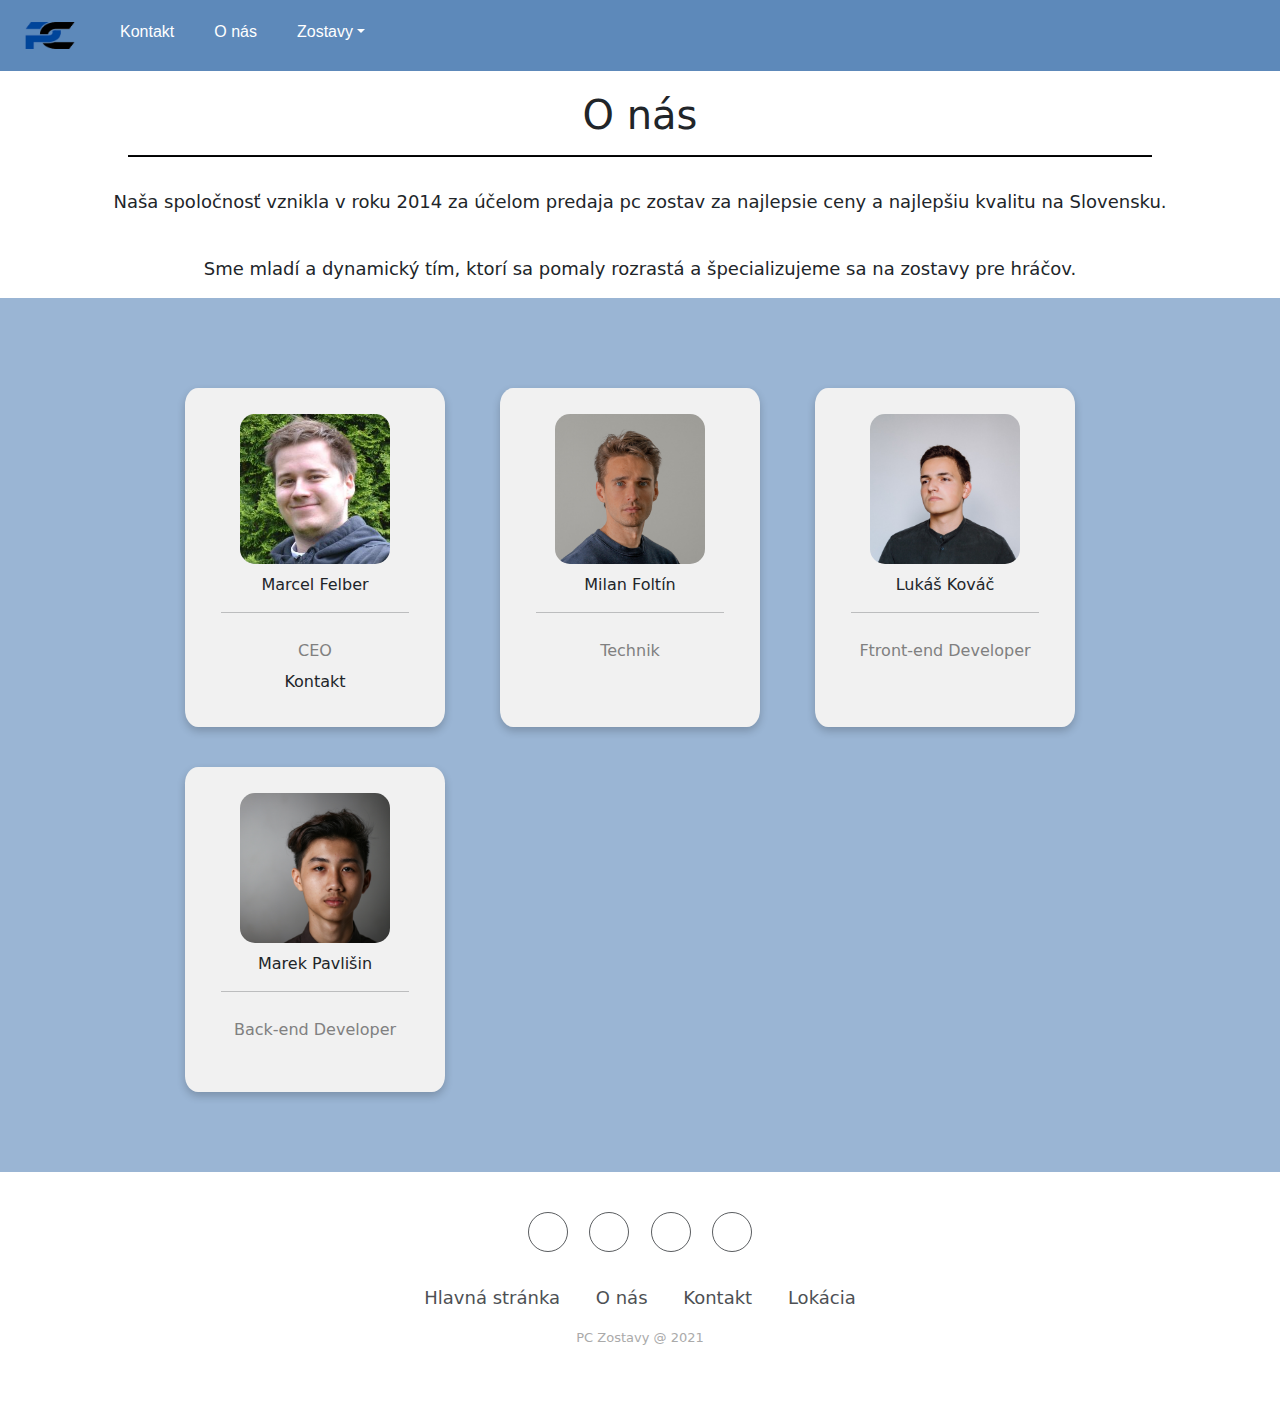
<file: about.html>
<!DOCTYPE html>
<html lang="en">

<head>
    <meta charset="UTF-8">
    <meta http-equiv="X-UA-Compatible" content="IE=edge">
    <meta name="viewport" content="width=device-width, initial-scale=1.0"> <!-- responzivnost stranky -->
    <link rel="stylesheet" href="style.css"> <!-- styly stranky -->
    <link href="https://cdn.jsdelivr.net/npm/bootstrap@5.1.2/dist/css/bootstrap.min.css" rel="stylesheet">    <!--  Bootstrap-->
    <script src="https://cdn.jsdelivr.net/npm/bootstrap@5.1.2/dist/js/bootstrap.bundle.min.js"></script>    <!--  Bootstrap-->
    <link rel="stylesheet" href="https://cdnjs.cloudflare.com/ajax/libs/font-awesome/6.0.0-beta3/css/all.min.css"
        integrity="sha512-Fo3rlrZj/k7ujTnHg4CGR2D7kSs0v4LLanw2qksYuRlEzO+tcaEPQogQ0KaoGN26/zrn20ImR1DfuLWnOo7aBA=="
        crossorigin="anonymous" referrerpolicy="no-referrer" />
    <script src="https://ajax.googleapis.com/ajax/libs/jquery/3.5.1/jquery.min.js"></script> <!--  Bootstrap-->
    <script src="https://maxcdn.bootstrapcdn.com/bootstrap/3.4.1/js/bootstrap.min.js"></script> <!--  Bootstrap-->
    <title>O nás</title> <!-- nazov -->
    <link rel="icon" type="image/x-icon" href="./images/favicon.png"> <!-- male logo v rohu v karte -->
</head>

<body>

    <div class="nav">
        <div class="logo">
            <a href="index.html"><img src="./images/favicon.png" alt="Logo" style="width:100px;"></a>            <!-- logo firmy -->
        </div>
        <ul>
            <li><a href="contacts.html">Kontakt</a></li>
            <li><a href="about.html">O nás</a></li>
        </ul>
        <!-- Dropdown  -->
        <li class="nav-item dropdown">
            <a class="nav-link dropdown-toggle" role="button" data-bs-toggle="dropdown">Zostavy</a>
            <ul class="dropdown-menu">

                <li><a class="dropdown-item" href="herne.html" style="background-color: #5d89ba;">Herné</a></li>

            </ul>
        </li>

    </div>

    <h1 style="text-align: center; padding-top: 20px;">O nás</h1>
    <div class="hr1">
        <hr>
    </div>
    <br>
    <p style="text-align: center; font-size: large;">Naša spoločnosť vznikla v roku 2014 za účelom predaja pc zostav za
        najlepsie ceny a najlepšiu kvalitu na Slovensku.</p><br>
    <p style="text-align: center; font-size: large;">Sme mladí a dynamický tím, ktorí sa pomaly rozrastá a
        špecializujeme sa na zostavy pre hráčov.</p>


    <!--  Members -->
    <div class="cards-bacground">
        <div class="about-row">

            <div class="grid-container">
                <div class="card-item">
                    <div class="about-content">
                        <img src="./images/CEO.jpg" alt="pc1" class="about-img">
                        <div class="p">Marcel Felber
                            <hr>
                        </div>
                        <div class="title">CEO</div>
                        <button type="button" onclick="alert('0917 433 257')" class="btn">Kontakt</button>
                    </div>
                </div>
                <div class="card-item">
                    <div class="about-content">
                        <img src="./images/member1.jpg" alt="pc1" class="about-img">
                        <div class="p">Milan Foltín
                            <hr>
                        </div>
                        <div class="title">Technik</div>
                    </div>
                </div>
                <div class="card-item">
                    <div class="about-content">
                        <img src="./images/member2.jpg" alt="pc1" class="about-img">
                        <div class="p">Lukáš Kováč
                            <hr>
                        </div>
                        <div class="title">Ftront-end Developer</div>
                    </div>
                </div>
                <div class="card-item">
                    <div class="about-content">
                        <img src="./images/member3.jpg" alt="pc1" class="about-img">
                        <div class="p">Marek Pavlišin
                            <hr>
                        </div>
                        <div class="title">Back-end Developer</div>
                        <br>
                    </div>
                </div>
            </div>
        </div>
    </div>

    <!--  Members -->

    <!--  Footer -->
    <section class="footer">
        <div class="social">
            <a href="https://www.instagram.com/" data-toggle="tooltip" title="Instagram"><i
                    class="fab fa-instagram"></i></a>
            <a href="https://sk-sk.facebook.com/" data-toggle="tooltip" title="Facebook"><i
                    class="fab fa-facebook"></i></a>
            <a href="https://twitter.com/?lang=sk" data-toggle="tooltip" title="Twitter"><i
                    class="fab fa-twitter"></i></a>
            <a href="https://www.twitch.tv/" data-toggle="tooltip" title="Twitch"><i class="fab fa-twitch"></i></a>
        </div>
        <ul class="list">
            <li>
                <a href="index.html">Hlavná stránka</a>
            </li>
            <li>
                <a href="about.html">O nás</a>
            </li>
            <li>
                <a href="contacts.html">Kontakt</a>
            </li>
            <li>
                <a href="contacts.html">Lokácia</a>
            </li>
        </ul>
        <p class="copyright">
            PC Zostavy @ 2021
        </p>

    </section>



    <script>
        $(document).ready(function () {
            $('[data-toggle="tooltip"]').tooltip();
        });
    </script>


    <!--  Footer -->












</body>

</html>
</file>
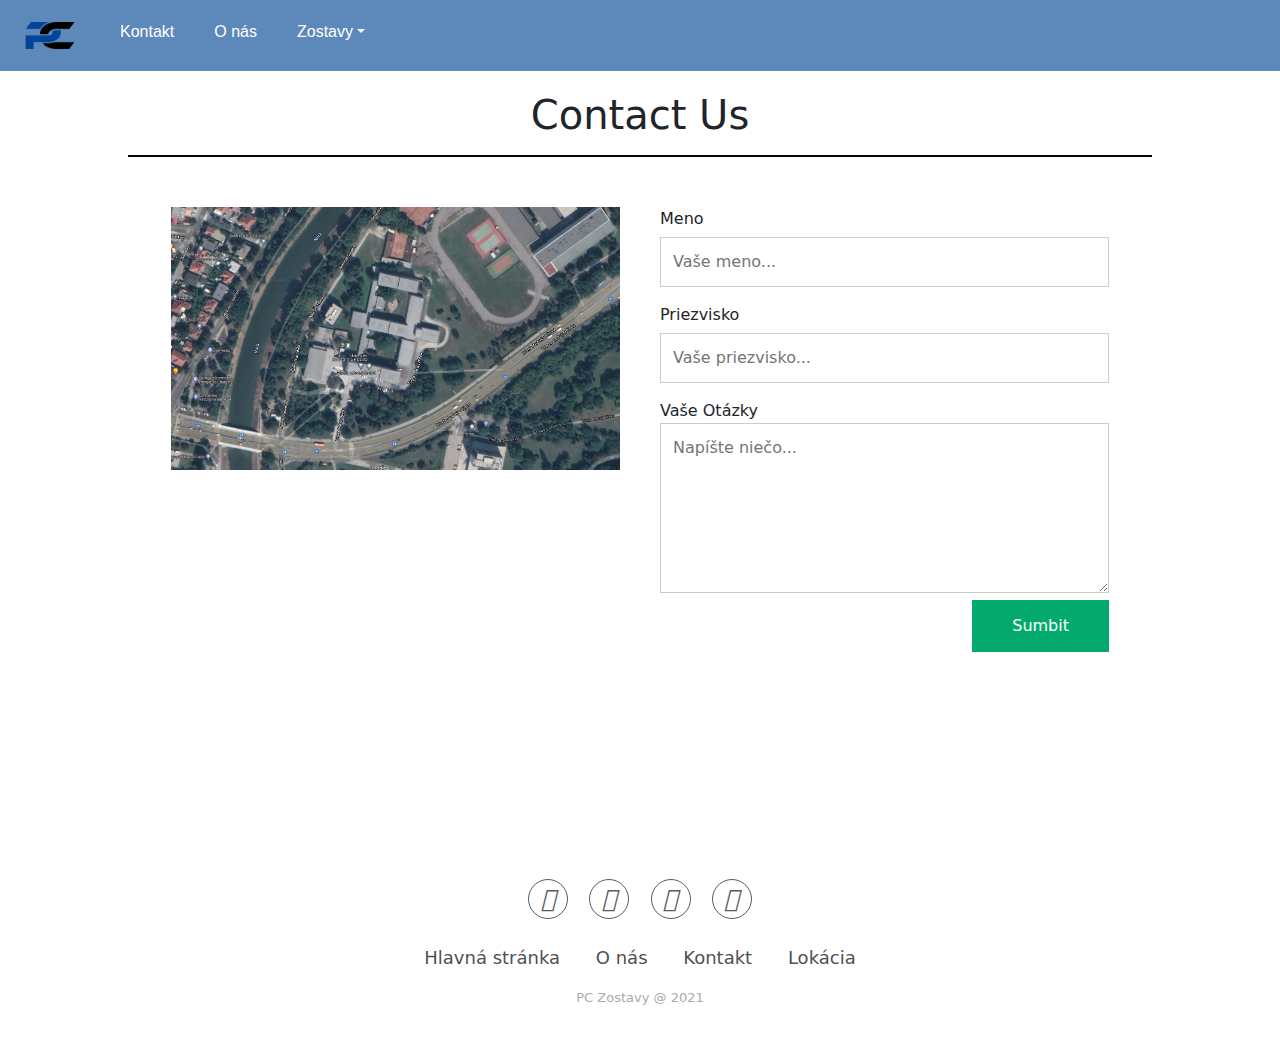
<file: contacts.html>
<!DOCTYPE html>
<html lang="en">

<head>
    <meta charset="UTF-8">
    <meta http-equiv="X-UA-Compatible" content="IE=edge">
    <meta name="viewport" content="width=device-width, initial-scale=1"> <!-- responzivnost stranky -->
    <link rel="stylesheet" href="style.css"> <!-- styly stranky -->
    <link href="https://cdn.jsdelivr.net/npm/bootstrap@5.1.2/dist/css/bootstrap.min.css" rel="stylesheet">    <!--  Bootstrap-->
    <script src="https://cdn.jsdelivr.net/npm/bootstrap@5.1.2/dist/js/bootstrap.bundle.min.js"></script>    <!--  Bootstrap-->
    <link rel="stylesheet" href="https://cdnjs.cloudflare.com/ajax/libs/font-awesome/4.7.0/css/font-awesome.min.css">
    <link rel="stylesheet" href="https://cdnjs.cloudflare.com/ajax/libs/font-awesome/4.7.0/css/font-awesome.min.css">
    <link rel="stylesheet" href="https://cdnjs.cloudflare.com/ajax/libs/font-awesome/6.0.0-beta3/css/all.min.css"
        integrity="sha512-Fo3rlrZj/k7ujTnHg4CGR2D7kSs0v4LLanw2qksYuRlEzO+tcaEPQogQ0KaoGN26/zrn20ImR1DfuLWnOo7aBA=="
        crossorigin="anonymous" referrerpolicy="no-referrer" />
    <title>Kontakt</title> <!-- nazov -->
    <link rel="icon" type="image/x-icon" href="./images/favicon.png"> <!-- male logo v rohu v karte -->
</head>

<body>

    <div class="nav">
        <div class="logo">
            <a href="index.html"><img src="./images/favicon.png" alt="Logo" style="width:100px;"></a>            <!-- logo firmy -->
        </div>
        <ul>
            <li><a href="contacts.html">Kontakt</a></li>
            <li><a href="about.html">O nás</a></li>

        </ul>
        <!-- Dropdown  -->
        <li class="nav-item dropdown">
            <a class="nav-link dropdown-toggle" role="button" data-bs-toggle="dropdown">Zostavy</a>
            <ul class="dropdown-menu">


                <li><a class="dropdown-item" href="herne.html" style="background-color: #5d89ba;">Herné</a></li>

            </ul>

    </div>


    <h1 style="text-align: center; padding-top: 20px;">Contact Us</h1>
    <div class="hr1">
        <hr>
    </div>




    <!-- mapa a formular s tlacidlom v JS ktore je nastilovane v css pod nazvom button...-->

    <div class="float-container">
        <div class="float-child">
            <img src="./images/map.jpg" alt="map">
        </div>
        <div class="float-child">
            <label form="fname">Meno</label>
            <input type="text" id="fname" name="firstname" placeholder="Vaše meno...">
            <label for="lname">Priezvisko</label>
            <input type="text" id="lname" name="lastname" placeholder="Vaše priezvisko...">
            <label form="subject">Vaše Otázky</label>
            <textarea id="subject" name="subject" placeholder="Napíšte niečo..." style="height:170px"></textarea>
            <button onclick="myFunction()">Sumbit</button>
        </div>



        <!-- JS na tlacidlo ktore mi napise pod submit ze som kontaktoval a da alert na obrazvku -->
        <!-- Kreatívny bod-->
        <p id="btn"></p>

        <script>
            function myFunction() {
                var txt;
                var r = confirm("Thanks for contact us!");
                if (r == true) {                        // ak som klikol na confirm tak mi to vypise pod submit You have successfully contacted us!
                    txt = "You have successfully contacted us!";
                } else {
                    txt = "You pressed Cancel!"; // ak som klikol na cancel tak mi vypise pod submit You pressed Cancel!
                }
                document.getElementById("btn").innerHTML = txt; // tuto mi to vypise
            }
        </script>

    </div>
    <br>
    <br>
    <br>
    <br>
    <br>
    <br>

    <!--  Footer -->
    <section class="footer">
        <div class="social">
            <a href="https://www.instagram.com/" data-toggle="tooltip" title="Instagram"><i
                    class="fab fa-instagram"></i></a>
            <a href="https://sk-sk.facebook.com/" data-toggle="tooltip" title="Facebook"><i
                    class="fab fa-facebook"></i></a>
            <a href="https://twitter.com/?lang=sk" data-toggle="tooltip" title="Twitter"><i
                    class="fab fa-twitter"></i></a>
            <a href="https://www.twitch.tv/" data-toggle="tooltip" title="Twitch"><i class="fab fa-twitch"></i></a>
        </div>
        <ul class="list">
            <li>
                <a href="index.html">Hlavná stránka</a>
            </li>
            <li>
                <a href="about.html">O nás</a>
            </li>
            <li>
                <a href="contacts.html">Kontakt</a>
            </li>
            <li>
                <a href="contacts.html">Lokácia</a>
            </li>
        </ul>
        <p class="copyright">
            PC Zostavy @ 2021
        </p>

    </section>



    <script>
        $(document).ready(function () {
            $('[data-toggle="tooltip"]').tooltip();
        });
    </script>

    <!--  Footer -->


</body>

</html>
</file>
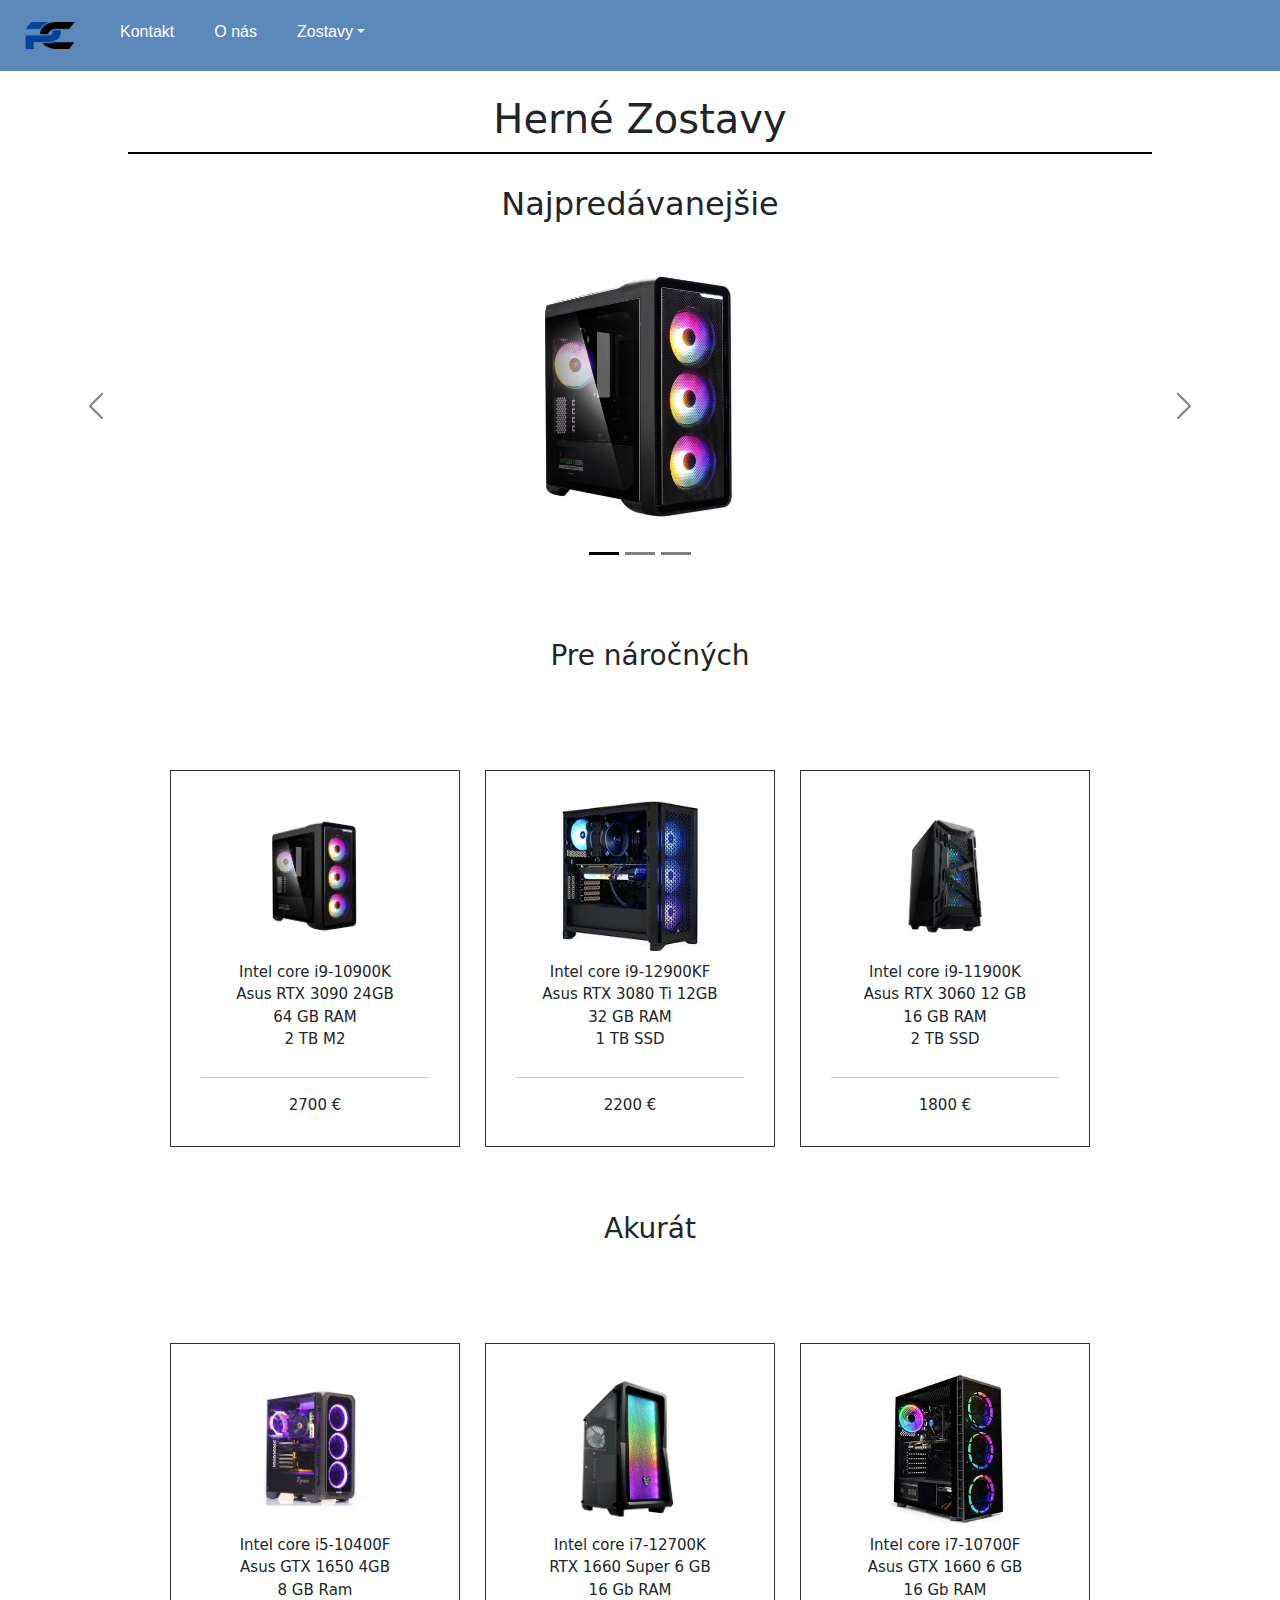
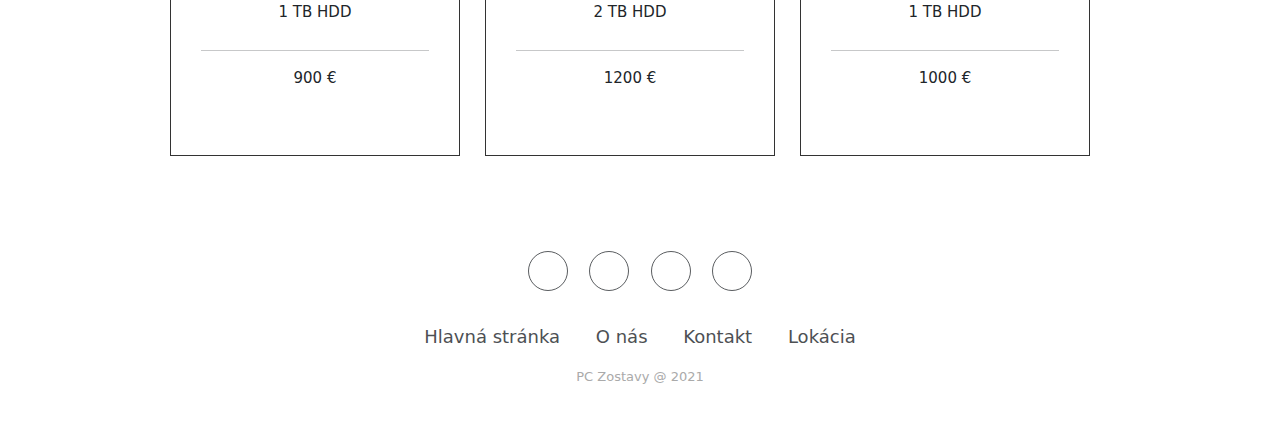
<file: herne.html>
<!DOCTYPE html>
<html lang="en">

<head>
    <meta charset="UTF-8">
    <meta http-equiv="X-UA-Compatible" content="IE=edge">
    <meta name="viewport" content="width=device-width, initial-scale=1.0"> <!-- responzivnost stranky -->
    <link rel="stylesheet" href="style.css"> <!-- styly stranky -->
    <link href="https://cdn.jsdelivr.net/npm/bootstrap@5.1.2/dist/css/bootstrap.min.css" rel="stylesheet">    <!--  Bootstrap-->
    <script src="https://cdn.jsdelivr.net/npm/bootstrap@5.1.2/dist/js/bootstrap.bundle.min.js"></script>    <!--  Bootstrap-->
    <link rel="stylesheet" href="https://cdnjs.cloudflare.com/ajax/libs/font-awesome/6.0.0-beta3/css/all.min.css"
        integrity="sha512-Fo3rlrZj/k7ujTnHg4CGR2D7kSs0v4LLanw2qksYuRlEzO+tcaEPQogQ0KaoGN26/zrn20ImR1DfuLWnOo7aBA=="
        crossorigin="anonymous" referrerpolicy="no-referrer" />
    <title>Herné Zostavy</title> <!-- nazov -->
    <link rel="icon" type="image/x-icon" href="./images/favicon.png"> <!-- male logo v rohu v karte -->
</head>

<body>

    <div class="nav">
        <div class="logo">
            <a href="index.html"><img src="./images/favicon.png" alt="Logo" style="width:100px;"></a>            <!-- logo firmy -->
        </div>
        <ul>
            <li><a href="contacts.html">Kontakt</a></li>
            <li><a href="about.html">O nás</a></li>
        </ul>
        <!-- Dropdown  -->
        <li class="nav-item dropdown">
            <a class="nav-link dropdown-toggle" role="button" data-bs-toggle="dropdown">Zostavy</a>
            <ul class="dropdown-menu">


                <li><a class="dropdown-item" href="herne.html" style="background-color: #5d89ba;">Herné</a></li>

            </ul>
        </li>

    </div>
    <br>


    <h1 style="text-align: center;">Herné Zostavy </h1>

    <div class="hr1"></div>

    <br>
    <div class="h2">
        <h2>Najpredávanejšie</h2>
    </div>
    <!-- Carousel-->
    <div id="carousel-herne-pc" class="carousel carousel-dark slide " data-bs-ride="carousel">
        <div class="carousel-indicators">
            <button type="button" data-bs-target="#carousel-herne-pc" data-bs-slide-to="0" class="active"
                aria-current="true" aria-label="Slide 1"></button>
            <button type="button" data-bs-target="#carousel-herne-pc" data-bs-slide-to="1"
                aria-label="Slide 2"></button>
            <button type="button" data-bs-target="#carousel-herne-pc" data-bs-slide-to="2"
                aria-label="Slide 3"></button>
        </div>
        <div class="carousel-inner">
            <div class="carousel-item active" data-bs-interval="2000">
                <img src="./images/gameingpc1.jpg" alt="pc1">
            </div>
            <div class="carousel-item" data-bs-interval="2000">
                <img src="./images/gameingpc2.jpg" alt="pc2">
            </div>
            <div class="carousel-item" data-bs-interval="2000">
                <img src="./images/gameingpc4.jpg" alt="pc3">
            </div>
        </div>

        <!-- loop sipiek, v pravo do lava a na zaciatok-->
        <button class="carousel-control-prev" type="button" data-bs-target="#carousel-herne-pc" data-bs-slide="prev">
            <span class="carousel-control-prev-icon" aria-hidden="true"></span>
            <span class="visually-hidden">Previous</span>
        </button>
        <button class="carousel-control-next" type="button" data-bs-target="#carousel-herne-pc" data-bs-slide="next">
            <span class="carousel-control-next-icon" aria-hidden="true"></span>
            <span class="visually-hidden">Next</span>
        </button>
    </div>
    <!-- Carousel -->

    <br>
    <br>


    <!--  Portfolio -->
    <div class="layout-row">
        <h3>Pre náročných</h3>
        <br>
        <div class="grid-container">
            <div class="grid-item">
                <div class="content">
                    <img src="./images/gameingpc1.jpg" alt="pc1">
                    <p>Intel core i9-10900K<br>Asus RTX 3090 24GB<br>64 GB RAM<br>2 TB M2
                        <hr> 2700 €
                </div>
            </div>
            <div class="grid-item">
                <div class="content">
                    <img src="./images/gameingpc3.jpg" alt="pc3">
                    <p>Intel core i9-12900KF<br>Asus RTX 3080 Ti 12GB<br>32 GB RAM<br>1 TB SSD
                        <hr> 2200 €
                </div>
            </div>
            <div class="grid-item">
                <div class="content">
                    <img src="./images/gameingpc2.jpg" alt="pc2">
                    <p>Intel core i9-11900K<br>Asus RTX 3060 12 GB<br>16 GB RAM<br>2 TB SSD
                        <hr> 1800 €
                </div>
            </div>
        </div>
    </div>

    <div class="layout-row">
        <h3>Akurát</h3>
        <br>
        <div class="grid-container">
            <div class="grid-item">
                <div class="content">
                    <img src="./images/gameingpc4.jpg" alt="pc4">
                    <p>Intel core i5-10400F<br>Asus GTX 1650 4GB <br>8 GB Ram <br> 1 TB HDD
                        <hr> 900 €
                    </p>
                </div>
            </div>
            <div class="grid-item">
                <div class="content">
                    <img src="./images/gameingpc5.jpg" alt="pc5">
                    <p>Intel core i7-12700K<br>RTX 1660 Super 6 GB<br>16 Gb RAM <br> 2 TB HDD
                        <hr> 1200 €
                    </p>
                </div>
            </div>
            <div class="grid-item">
                <div class="content">
                    <img src="./images/gameingpc6.jpg" alt="pc6">
                    <p>Intel core i7-10700F<br>Asus GTX 1660 6 GB<br>16 Gb RAM <br> 1 TB HDD
                        <hr> 1000 €
                    </p>
                </div>
            </div>
        </div>
    </div>

    <!--  Portfolio -->


    <!--  Footer -->
    <section class="footer">
        <div class="social">
            <a href="https://www.instagram.com/" data-toggle="tooltip" title="Instagram"><i
                    class="fab fa-instagram"></i></a>
            <a href="https://sk-sk.facebook.com/" data-toggle="tooltip" title="Facebook"><i
                    class="fab fa-facebook"></i></a>
            <a href="https://twitter.com/?lang=sk" data-toggle="tooltip" title="Twitter"><i
                    class="fab fa-twitter"></i></a>
            <a href="https://www.twitch.tv/" data-toggle="tooltip" title="Twitch"><i class="fab fa-twitch"></i></a>
        </div>
        <ul class="list">
            <li>
                <a href="index.html">Hlavná stránka</a>
            </li>
            <li>
                <a href="about.html">O nás</a>
            </li>
            <li>
                <a href="contacts.html">Kontakt</a>
            </li>
            <li>
                <a href="contacts.html">Lokácia</a>
            </li>
        </ul>
        <p class="copyright">
            PC Zostavy @ 2021
        </p>

    </section>
    <script>
        $(document).ready(function () {
            $('[data-toggle="tooltip"]').tooltip();
        });
    </script>
    <!--  Footer -->






</body>

</html>
</file>
<file: style.css>
/* male logo firmy*/  
.favicon{
  width: 100px;
}

/* index.html*/ /* navbar*/    
.logo{
  background-color:#5d89ba;
}
.nav{
  background-color: #5d89ba;
}
.nav ul {
  list-style-type: none;
  margin: 0;
  padding: 0;
  overflow: hidden;
  background-color:#5d89ba ;
 
}

.nav li {
  float: left;
  
}

.nav li a {
  display: block;
  color: white;
  text-align: center;
  padding:  20px 20px;
  text-decoration: none;
  font-family: Arial, Helvetica, sans-serif;
  
}

.nav a:hover{
  color: black;  
}



/* koniec navbar*/  

/* Carousel*/ 

#carousel-herne-pc .carousel-inner {
  text-align: center;
  height: 350px;
}

#carousel-herne-pc .carousel-item img {
  max-width: 280px;
  width: 280px; 
}

.carousel-item {
  height: 50rem; 
  color: white;
  font-family: Arial, Helvetica, sans-serif;
  position: relative;
}

.container {
 position: absolute;
  bottom: 0;
  left: 0;
  right: 0;
  padding-bottom: 50px;
}
      
.overlay-image{
  position: absolute;
  bottom: 0;
  left: 0;
  right: 0;
  top:0;
  background-position: center;
  background-size: cover; 
}


/* koniec carousel*/  
/* koniec index.html*/ 




.hr1{
  width: 80%;  
  height: 2px;  
  background-color: black;  
  margin-bottom: 7px;  
  margin-right: auto;  
  margin-left: auto;  
  margin-top: 9px;  
  border-width: 4px;  

}




/* ako vyzera text a text area */
input[type=text], select, textarea {
  width: 100%;
  padding: 12px;
  border: 1px solid #ccc;
  margin-top: 6px;
  margin-bottom: 16px;
  resize: vertical;
}

/* ako vyzera to tlacidlo Submit */
button[onclick="myFunction()"] {
  background-color: #04AA6D;
  color: white;
  padding: 14px 40px;
  border: none; 
  float: right;

}

/* ked pojdem na tlacidlo Submit zmeni mi farbu */
button[onclick="myFunction()"]:hover {
  background-color: #45a049;
}

.float-container {
  border: 3px solid white;
  padding: 20px;
  width: 80%;
  margin-left: auto;
  margin-right: auto;
  margin-top: auto;
}

.float-child {
  width: 50%;
  float: left;
  padding: 20px;
}  

.float-child img {
  width: 100%;
}

.float-container::after {
  content: "";
  clear: both;
  display: block;
}

/* responzivita mapy a formulara ked je sirka mensia ako 600px  */
@media screen and (max-width: 600px) {
  .float-child,input[type=submit] , .float-container {
    width: 100%;
    
  }
}






/* responzivita portfolia*/ 

@media screen and (min-width: 600px) {
  .layout-row {
    width: auto;
    margin-left: auto;
    margin-right: auto;
    text-align: center;
  }

  .grid-container {
    display: block;
    grid-column-gap: 20px;  
    padding: 10px;
  }
}

@media screen and (min-width: 1050px) {
  .layout-row {
    width: 1050px;
    margin-left: auto;
    margin-right: auto;
    text-align: center;
  }

  .grid-container {
    display: grid;
    grid-column-gap: 15px;  
    padding: 10px;
    grid-template-columns: repeat(auto-fit, minmax(150px, 300px));
    padding: 50px;
  }
}

.layout-row h3 {
  text-align: center;
  margin-left: 20px; 
  padding: 10px;
}

/* responzivita portfolia*/ 

/* zaciatok portfolia*/ 
  .grid-item {
    padding: 20 px;
    border: 1px solid rgba(0, 0, 0, 0.8);
    padding: 20px;
    font-size: 15px;
    text-align: center;
    margin: 5px;
  }

  .content {
    background-color: white;
    padding: 10px;
  }

  .content img {
    max-width: 150px; 
    max-height: 150px;
    width: auto;
  }

  .content p {
    padding: 10px;
  }

.h2{
  text-align: center;
}







/* o nas*/ 

/*responzivita cards*/ 
@media screen and (min-width: 300px) {

  .about-row {
    width: auto;
    margin-left: auto;
     margin-right: auto;
    text-align: center;
    padding-top: 20px;
    padding-bottom: 10px;
  }
  
  .card-item {
    display: block;
    grid-column-gap: 20px;  
    padding: 10px;
    margin: 20px;
    
  
    }
  }
  
@media screen and (min-width: 1050px) {
  .about-row {
    width: 1050px;
    margin-left: auto;
    margin-right: auto;
    text-align: center;
  }
  
  .card-item {
    display: grid;
    grid-column-gap: 15px;  
    padding: 10px;
    grid-template-columns: repeat(auto-fit, minmax(150px, 300px));
    padding: 50px;
    }   
  }

  /*responzivita cards*/   

.about-content {  
  padding: 10px;
}



.about-content img {
  max-width: 150px; 
  max-height: 150px;
  width: auto;
}

.card-item {
  box-shadow: 0 4px 8px 0 rgba(0, 0, 0, 0.2); /* this adds the "card" effect */
  padding: 16px;
  text-align: center;
  background-color: #f1f1f1;
  border-radius: 5%;

}

.card-item:hover {
  box-shadow: 0 16px 20px 0 rgba(0,0,0,0.2);
}
.about-img{
  border-radius: 10%;
}

.p{
  margin: 0;
  padding: 10px;
  text-align: center;
  line-height: 22px;
}

.h1{
  margin: 0 0 20px;
  padding: 0;
  font-size: 30px;
}

.title {
  color: grey;
}


.cards-bacground{
  background-color: #9AB5D4;  
}



/* footer */

.footer{
  padding: 40px 0;
  background-color: white;
  
}

.footer .social {
  text-align: center;
  padding-bottom: 25px;
  
  
}

.footer .social a{
  font-size: 24px;
  color: inherit;
  border: 1px solid;
  width: 40px;
  height: 40px;
  line-height: 38px;
  display: inline-block ;
  text-align: center;
  border-radius: 50%;
  margin: 0 8px;
  opacity: 0.75;
}

.footer .social a:hover{
  opacity: 1;
}

.footer ul{
  margin-top: 0;
  padding: 0;
  list-style: none;
  font-size: 18px;
  line-height: 1.6;
  margin-bottom: 0;
  text-align: center;
}

.footer ul li a {
  color: inherit;
  text-decoration: none;
  opacity: 0.8;
}

.footer ul li {
  display: inline-block;
  padding: 0 15px;
}

.footer ul li a:hover{
  opacity: 1;
}
.footer .copyright{
  margin-top: 15px;
  text-align: center;
  font-size: 13px;
  color: #aaa;
}
</file>
